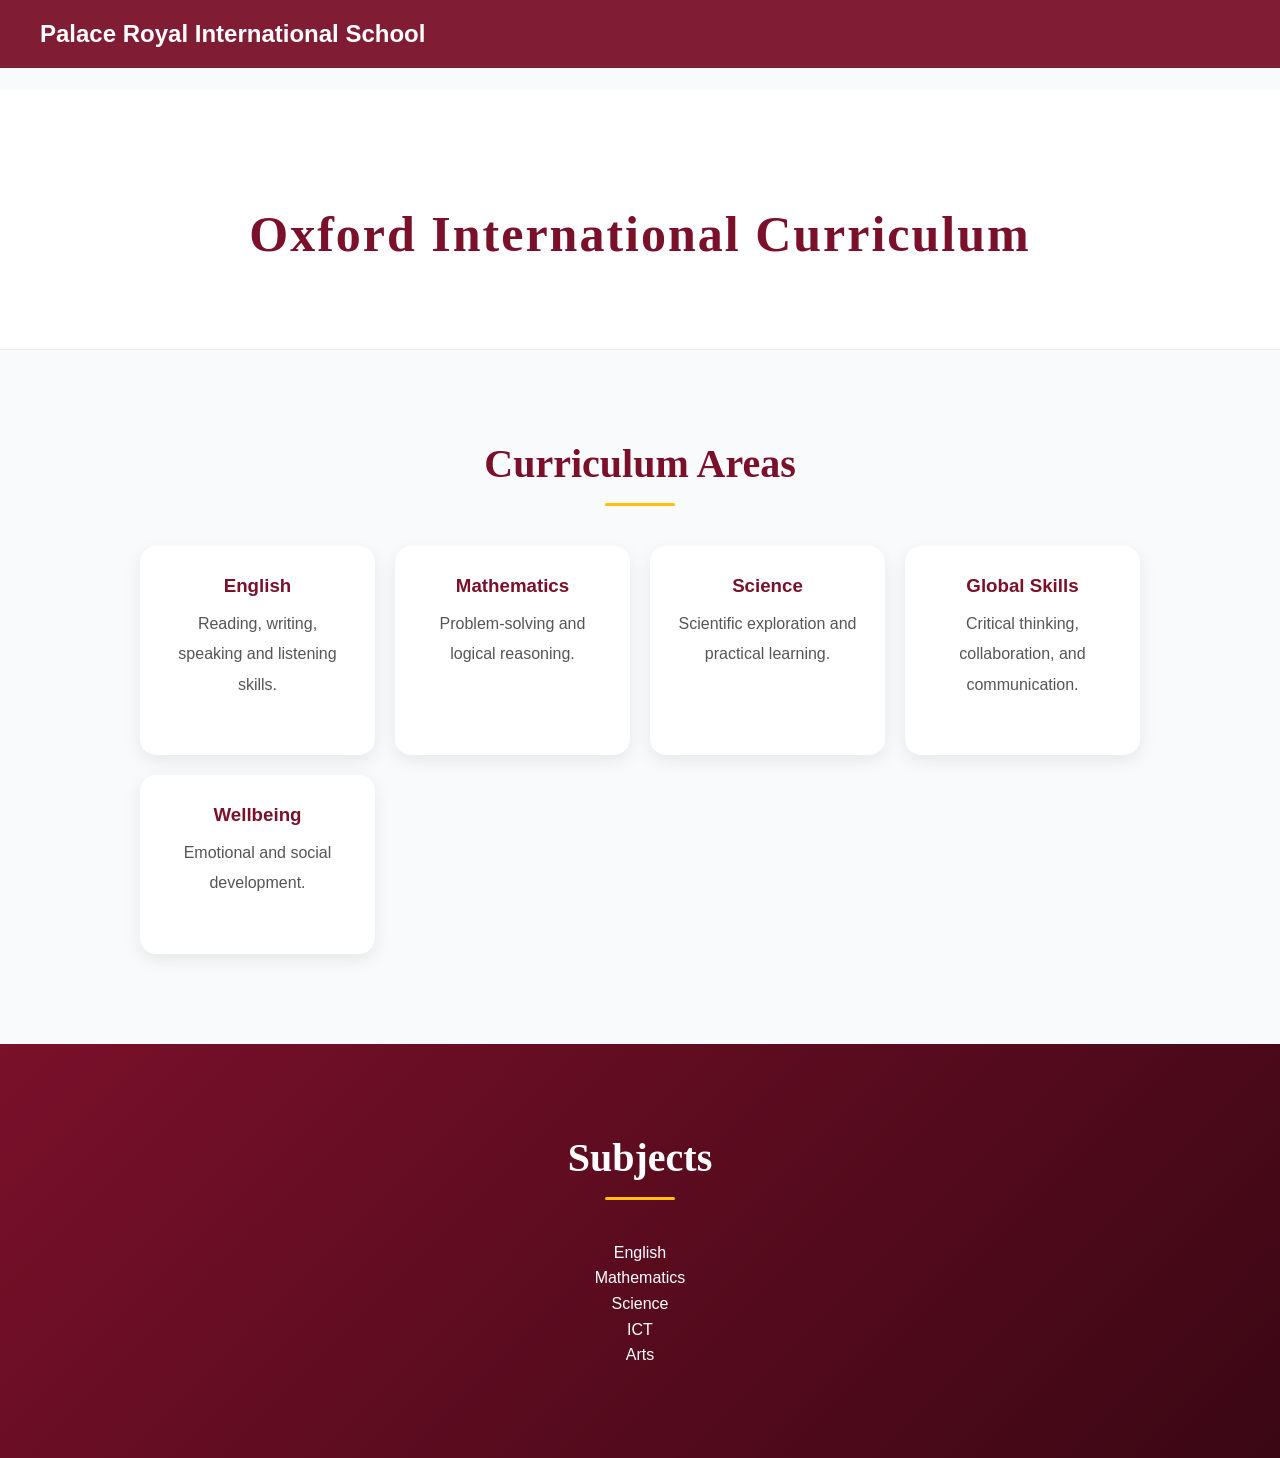
<file: oic.html>
<!DOCTYPE html>
<html lang="en">
<head>
<meta charset="UTF-8">
<title>Oxford International Curriculum</title>
<link rel="stylesheet" href="style.css">
</head>

<body>

<header class="header">
  <nav class="navbar">
    <h2 class="logo">Palace Royal International School</h2>
  </nav>
</header>

<section class="page-hero">
  <h1>Oxford International Curriculum</h1>
</section>

<!-- CATEGORIES -->
<section class="section">
  <h2>Curriculum Areas</h2>
  <div class="divider"></div>

  <div class="cards">

    <div class="card">
      <h3>English</h3>
      <p>Reading, writing, speaking and listening skills.</p>
    </div>

    <div class="card">
      <h3>Mathematics</h3>
      <p>Problem-solving and logical reasoning.</p>
    </div>

    <div class="card">
      <h3>Science</h3>
      <p>Scientific exploration and practical learning.</p>
    </div>

    <div class="card">
      <h3>Global Skills</h3>
      <p>Critical thinking, collaboration, and communication.</p>
    </div>

    <div class="card">
      <h3>Wellbeing</h3>
      <p>Emotional and social development.</p>
    </div>

  </div>
</section>

<!-- SUBJECTS -->
<section class="section light">
  <h2>Subjects</h2>
  <div class="divider"></div>

  <div class="subjects-grid">

    <div class="subject">English</div>
    <div class="subject">Mathematics</div>
    <div class="subject">Science</div>
    <div class="subject">ICT</div>
    <div class="subject">Arts</div>

  </div>
</section>

</body>
</html>
</file>
<file: style.css>
/* ================= RESET ================= */
* {
  margin: 0;
  padding: 0;
  box-sizing: border-box;
  font-family: 'Poppins', sans-serif;
}

html {
  scroll-behavior: smooth;
}

body {
  line-height: 1.6;
  color: #333;
  background: #f9fafc;
  padding-top: 90px;
}

/* ================= HEADER ================= */
.header {
  position: fixed;
  top: 0;
  width: 100%;
  background: rgba(122,16,42,0.95);
  backdrop-filter: blur(10px);
  z-index: 1000;
}

.navbar {
  display: flex;
  justify-content: space-between;
  align-items: center;
  padding: 15px 40px;
  color: white;
}

.logo-container {
  display: flex;
  align-items: center;
  gap: 10px;
}

.logo-container img {
  height: 45px;
}

.logo-container span {
  font-weight: 600;
  color: white;
}

.nav-links {
  display: flex;
  list-style: none;
  align-items: center;
}

.nav-links li {
  margin-left: 25px;
}

.nav-links a {
  text-decoration: none;
  color: white;
  font-size: 0.95rem;
  position: relative;
}

.nav-links a::after {
  content: '';
  position: absolute;
  bottom: -4px;
  left: 0;
  width: 0;
  height: 2px;
  background: #ffc107;
  transition: 0.3s;
}

.nav-links a:hover::after,
.nav-links a.active::after {
  width: 100%;
}

.nav-logo img {
  height: 45px;
  margin-left: 10px;
}

.menu-toggle {
  display: none;
  flex-direction: column;
  gap: 6px;
  cursor: pointer;
  padding: 10px;
  border-radius: 8px;
}

.menu-toggle span {
  width: 25px;
  height: 3px;
  background: white;
  transition: 0.3s;
}

/* ================= HERO ================= */
.hero {
  height: 90vh;
  background: url('images/school.jpg') center/cover no-repeat;
  display: flex;
  align-items: center;
  justify-content: center;
  position: relative;
}

.hero::after {
  content: '';
  position: absolute;
  inset: 0;
  background: rgba(0,0,0,0.6);
}

.hero-content {
  position: relative;
  color: white;
  text-align: center;
  z-index: 2;
  padding: 20px;
}

.hero-content h1 {
  font-size: 48px;
  margin-bottom: 15px;
}

.hero-content p {
  font-size: 20px;
  margin-bottom: 20px;
  color: #ddd;
}

/* ================= BUTTONS ================= */
.btn-primary,
.btn {
  display: inline-block;
  background: #ffc107;
  color: #7A102A;
  padding: 14px 30px;
  border-radius: 40px;
  font-weight: 600;
  text-decoration: none;
  border: none;
  cursor: pointer;
  transition: all 0.3s ease;
  box-shadow: 0 10px 25px rgba(0,0,0,0.15);
}

.btn-primary:hover,
.btn:hover {
  transform: translateY(-5px);
  background: #ffca2c;
  box-shadow: 0 18px 35px rgba(0,0,0,0.25);
}

/* ================= NEWS ================= */
.news-section {
  padding: 80px 20px;
  background: #f9fafc;
  text-align: center;
}

.news-header {
  margin-bottom: 40px;
}

.subtitle {
  color: #5a67d8;
  font-size: 0.8rem;
  letter-spacing: 2px;
}

.news-header h2 {
  font-size: 28px;
  color: #7A102A;
}

.news-grid {
  display: grid;
  grid-template-columns: repeat(auto-fit, minmax(260px, 1fr));
  gap: 25px;
  max-width: 1100px;
  margin: auto;
}

.news-card {
  background: white;
  border-radius: 15px;
  overflow: hidden;
  box-shadow: 0 8px 25px rgba(0,0,0,0.08);
  transition: 0.3s;
}

.news-card:hover {
  transform: translateY(-5px);
}

.news-card img {
  width: 100%;
  height: 160px;
  object-fit: cover;
}

.news-content {
  padding: 15px;
  text-align: left;
}

.date {
  font-size: 0.75rem;
  color: #888;
  display: block;
  margin-bottom: 5px;
}

.news-content h3 {
  font-size: 16px;
  color: #7A102A;
  margin-bottom: 8px;
}

.news-content p {
  font-size: 13px;
  color: #555;
}

.full-text {
  display: none;
}

.news-card.active .full-text {
  display: block;
}

.news-card.active .short-text {
  display: none;
}

.toggle-btn {
  background: none;
  border: none;
  color: #ffc107;
  font-weight: bold;
  cursor: pointer;
  margin-top: 8px;
}

/* ================= OIC SECTION ================= */
.oic-section {
  padding: 80px 20px;
  display: flex;
  justify-content: center;
  align-items: center;
  background: linear-gradient(
    135deg,
    #7A102A,
    #5A0B1F,
    #3B0714
  ) !important;
  text-align: center;
  color: white;
}

.oic-inner {
  max-width: 900px;
  text-align: center;
  color: white;
}

.oic-inner h1 {
  font-family: 'Playfair Display', serif;
  font-size: 34px;
  font-weight: 600;
  line-height: 1.4;
  margin: 20px 0;
  animation: glow 3s ease-in-out infinite alternate;
}

.oic-line {
  width: 80px;
  height: 3px;
  background: #FFC107;
  margin: 0 auto;
  border-radius: 2px;
}

/* ================= SECTION BASE ================= */
.section {
  padding: 80px 20px;
  max-width: 1100px;
  margin: auto;
  text-align: center;
}

.section.light {
  background: #f7f9fc;
}

.section h2 {
  font-size: 30px;
  color: #7A102A;
  margin-bottom: 15px;
}

.section p {
  max-width: 800px;
  margin: 0 auto 30px;
  color: #444;
}

.divider {
  width: 70px;
  height: 3px;
  background: #ffc107;
  margin: 10px auto 40px;
  border-radius: 3px;
}

/* ================= CARDS ================= */
.cards {
  display: grid;
  grid-template-columns: repeat(auto-fit, minmax(220px, 1fr));
  gap: 20px;
  max-width: 1000px;
  margin: auto;
}

.card {
  background: white;
  padding: 25px;
  border-radius: 16px;
  box-shadow: 0 6px 18px rgba(0,0,0,0.08);
  text-align: center;
  transition: 0.3s ease;
}

.card:hover {
  transform: translateY(-5px);
  box-shadow: 0 12px 30px rgba(0,0,0,0.15);
}

.card h3 {
  color: #7A102A;
  margin-bottom: 8px;
}

.card p {
  color: #555;
  font-size: 14px;
}

/* ================= ABOUT CEO ================= */
.ceo-container {
  display: flex;
  gap: 40px;
  align-items: center;
  flex-wrap: wrap;
  margin-top: 40px;
}

.ceo-image img {
  width: 260px;
  border-radius: 12px;
  box-shadow: 0 8px 20px rgba(0,0,0,0.15);
}

.ceo-text {
  flex: 1;
}

.ceo-text p {
  text-align: left;
  margin-bottom: 15px;
  color: #444;
}

.ceo-signature h4 {
  font-family: 'Brush Script MT', cursive;
  font-size: 28px;
  color: #0a1f44;
  margin-bottom: 5px;
}

.ceo-signature span {
  font-size: 13px;
  color: #b08d2a;
  letter-spacing: 1px;
}

/* ================= STAFF SECTION ================= */
.staff-section {
  padding: 70px 20px;
  background: linear-gradient(180deg, #f6f9ff, #ffffff);
}

.staff-header {
  text-align: center;
  margin-bottom: 40px;
}

.staff-header h2 {
  font-size: 32px;
  color: #0a1f44;
}

.staff-header p {
  color: #666;
  margin-top: 15px;
  max-width: 750px;
  margin-inline: auto;
}

.staff-container {
  display: grid;
  grid-template-columns: repeat(4, 1fr);
  gap: 40px;
  padding: 40px 15px;
  justify-items: center;
}

.staff-card {
  width: 165px;
  text-align: center;
  cursor: pointer;
  transition: 0.35s ease;
}

.staff-card:hover {
  transform: translateY(-8px);
}

.img-wrap {
  width: 145px;
  height: 145px;
  margin: auto;
  border-radius: 60%;
  overflow: hidden;
  border: 4px solid #7A102A;
  box-shadow: 0 10px 25px rgba(0,0,0,0.12);
  position: relative;
}

.img-wrap img {
  width: 100%;
  height: 100%;
  object-fit: cover;
}

.role-badge {
  position: absolute;
  bottom: 12px;
  left: 50%;
  transform: translateX(-50%);
  background: rgba(31,59,87,0.95);
  color: white;
  font-size: 8px;
  padding: 3px 8px;
  border-radius: 20px;
  white-space: nowrap;
}

.staff-card h3 {
  font-size: 14px;
  margin-top: 10px;
  font-weight: 600;
  color: #1a1a1a;
}

/* ================= STAFF TABS ================= */
.staff-tabs {
  display: flex;
  justify-content: center;
  gap: 15px;
  flex-wrap: wrap;
  margin: 20px 0 45px;
}

.staff-tabs button {
  border: none;
  background: #7A102A;
  color: white;
  padding: 12px 24px;
  border-radius: 30px;
  cursor: pointer;
  font-weight: 600;
  transition: 0.3s ease;
}

.staff-tabs button:hover,
.staff-tabs button.active {
  background: #ffc107;
  color: #7A102A;
  transform: translateY(-4px);
}

.staff-group-parallax {
  display: none;
  opacity: 0;
  transform: translateY(60px) scale(0.96);
}

.staff-group-parallax.active-staff-group {
  display: block;
  animation: staffParallaxReveal 0.75s ease forwards;
  background: rgba(255,255,255,0.75);
  padding: 35px 20px;
  border-radius: 24px;
  box-shadow: 0 20px 45px rgba(0,0,0,0.06);
}

.staff-group-parallax > h3 {
  text-align: center;
  color: #7A102A;
  font-size: 24px;
  margin-bottom: 15px;
}

@keyframes staffParallaxReveal {
  from {
    opacity: 0;
    transform: translateY(60px) scale(0.96);
  }

  to {
    opacity: 1;
    transform: translateY(0) scale(1);
  }
}

/* ================= POPUP ================= */
.popup-overlay {
  position: fixed;
  inset: 0;
  background: rgba(0,0,0,0.6);
  display: none;
  align-items: center;
  justify-content: center;
  z-index: 2000;
}

.popup-overlay.show {
  display: flex;
}

.popup-card {
  background: white;
  padding: 25px;
  border-radius: 12px;
  width: 90%;
  max-width: 350px;
  text-align: center;
  animation: fadeIn 0.3s ease;
  position: relative;
}

.popup-img {
  width: 120px;
  height: 120px;
  border-radius: 50%;
  object-fit: cover;
  margin-bottom: 15px;
}

.popup-fact {
  margin-top: 15px;
  background: #f4f6fb;
  padding: 10px;
  border-radius: 8px;
}

.close-btn {
  position: absolute;
  top: 10px;
  right: 15px;
  font-size: 22px;
  border: none;
  background: none;
  cursor: pointer;
}

@keyframes fadeIn {
  from {
    transform: scale(0.8);
    opacity: 0;
  }

  to {
    transform: scale(1);
    opacity: 1;
  }
}

/* ================= GALLERY ================= */
.gallery-section {
  padding: 90px 20px;
  background: linear-gradient(180deg, #f6f9ff, #ffffff);
  text-align: center;
}

.gallery-title,
.gallery-header h2,
.gallery-section h2 {
  font-size: 34px;
  color: #7A102A;
  margin-bottom: 20px;
}

.gallery-header p {
  color: #666;
  max-width: 700px;
  margin: 15px auto 40px;
  line-height: 1.6;
}

.gallery-filters {
  margin: 25px 0 40px;
}

.gallery-filters button {
  background: #fff;
  border: 1px solid #ddd;
  padding: 10px 20px;
  margin: 5px;
  border-radius: 30px;
  cursor: pointer;
  transition: 0.3s;
  font-weight: 500;
}

.gallery-filters button:hover,
.gallery-filters .active {
  background: #ffc107;
  border-color: #ffc107;
  color: #000;
}

.gallery-grid {
  display: grid;
  grid-template-columns: repeat(auto-fit, minmax(220px, 1fr));
  gap: 20px;
  max-width: 1100px;
  margin: auto;
}

.gallery-item {
  overflow: hidden;
  border-radius: 14px;
  cursor: pointer;
  position: relative;
  box-shadow: 0 10px 25px rgba(0,0,0,0.08);
  transition: 0.5s ease;
}

.gallery-item img {
  width: 100%;
  height: 220px;
  object-fit: cover;
  display: block;
  transition: 0.4s ease;
}

.gallery-item:hover img {
  transform: scale(1.08);
}

.gallery-item::after {
  content: "";
  position: absolute;
  inset: 0;
  background: rgba(0,0,0,0.15);
  opacity: 0;
  transition: 0.3s;
}

.gallery-item:hover::after {
  opacity: 1;
}

/* ================= LIGHTBOX ================= */
.lightbox {
  display: none;
  position: fixed;
  inset: 0;
  background: rgba(0,0,0,0.9);
  justify-content: center;
  align-items: center;
  z-index: 9999;
  padding: 20px;
}

.lightbox img {
  max-width: 90%;
  max-height: 85%;
  border-radius: 10px;
}

/* ================= ADMISSIONS / CURRICULUM ================= */
.curriculum-preview {
  max-width: 1100px;
  margin: 0 auto;
  padding: 80px 25px;
  text-align: center;
  background: #f9fafc;
}

.curriculum-preview h2 {
  color: #7A102A;
  font-size: 32px;
  margin-bottom: 22px;
  font-weight: 700;
}

.curriculum-preview p {
  max-width: 900px;
  margin: 0 auto 20px;
  color: #333;
  font-size: 16px;
  line-height: 1.9;
  text-align: center;
}

.curriculum-grid {
  display: grid;
  grid-template-columns: repeat(auto-fit, minmax(220px, 1fr));
  gap: 25px;
  margin-top: 35px;
}

.curriculum-card {
  background: #ffffff;
  padding: 30px 20px;
  border-radius: 16px;
  text-align: center;
  box-shadow: 0 10px 30px rgba(0,0,0,0.08);
  transition: 0.3s ease;
  position: relative;
  overflow: hidden;
}

.curriculum-card::before {
  content: "";
  position: absolute;
  top: 0;
  left: 0;
  width: 100%;
  height: 4px;
  background: linear-gradient(90deg, #7A102A, #ffc107);
}

.curriculum-card:hover {
  transform: translateY(-8px);
  box-shadow: 0 18px 40px rgba(0,0,0,0.15);
}

.curriculum-card h3 {
  color: #7A102A;
  font-size: 18px;
  margin-bottom: 8px;
}

.curriculum-card p {
  color: #666;
  font-size: 14px;
}

.subject-list {
  margin-top: 15px;
  display: flex;
  flex-wrap: wrap;
  gap: 8px;
  justify-content: center;
}

.subject-list span {
  background: #f4f6fb;
  padding: 6px 10px;
  border-radius: 20px;
  font-size: 12px;
  color: #7A102A;
  border: 1px solid #e6eaf2;
  transition: 0.3s ease;
}

.subject-list span:hover {
  background: #7A102A;
  color: white;
  transform: scale(1.05);
}

.apply-center {
  display: flex;
  justify-content: center;
  margin-top: 50px;
}

.apply-btn {
  background: linear-gradient(135deg, #ffc107, #ffb300);
  color: #7A102A;
  padding: 14px 35px;
  border-radius: 50px;
  font-weight: 600;
  text-decoration: none;
  box-shadow: 0 10px 25px rgba(0,0,0,0.15);
  transition: 0.3s ease;
}

.apply-btn:hover {
  transform: translateY(-5px);
  box-shadow: 0 15px 30px rgba(0,0,0,0.25);
}

/* ================= CONTACT ================= */
.contact-hero {
  height: 50vh;
  background: linear-gradient(rgba(10,31,68,0.85), rgba(10,31,68,0.6)),
              url('images/school.jpg') center/cover no-repeat;
}

.contact-section {
  padding: 90px 20px;
  background: linear-gradient(180deg,#f6f9ff,#ffffff);
}

.contact-container {
  max-width: 1100px;
  margin: auto;
  display: grid;
  grid-template-columns: 1fr 1fr;
  gap: 40px;
}

.contact-info {
  background: linear-gradient(135deg,#7A102A,#1e3a8a);
  color: white;
  padding: 40px;
  border-radius: 20px;
  position: relative;
  overflow: hidden;
}

.contact-info h2 {
  margin-bottom: 10px;
}

.contact-info p {
  margin-bottom: 25px;
  color: #ddd;
}

.info-box {
  margin-bottom: 20px;
}

.info-box h4 {
  font-size: 14px;
  margin-bottom: 5px;
}

.info-box p,
.info-box a {
  font-size: 14px;
  color: #ffffff;
  text-decoration: none;
}

.info-box a:hover {
  color: #ffc107;
  text-decoration: underline;
}

.contact-form {
  background: white;
  padding: 40px;
  border-radius: 20px;
  box-shadow: 0 15px 40px rgba(0,0,0,0.08);
}

.contact-form h2 {
  margin-bottom: 20px;
  color: #7A102A;
}

.form-group {
  margin-bottom: 15px;
}

.form-group input,
.form-group textarea {
  width: 100%;
  padding: 12px 15px;
  border-radius: 10px;
  border: 1px solid #ddd;
  font-size: 14px;
  transition: 0.3s;
}

.form-group input:focus,
.form-group textarea:focus {
  border-color: #ffc107;
  outline: none;
}

.map-section iframe {
  width: 100%;
  height: 350px;
  border: 0;
}

/* ================= DOWNLOAD SECTION ================= */
.download-container {
  display: grid;
  grid-template-columns: repeat(auto-fit, minmax(250px, 1fr));
  gap: 25px;
  max-width: 1100px;
  margin: auto;
}

.download-card {
  background: white;
  padding: 25px;
  border-radius: 15px;
  text-align: center;
  box-shadow: 0 8px 25px rgba(0,0,0,0.08);
  transition: 0.3s ease;
}

.download-card:hover {
  transform: translateY(-6px);
  box-shadow: 0 15px 35px rgba(0,0,0,0.15);
}

.download-card h3 {
  color: #7A102A;
  margin-bottom: 10px;
}

.download-card p {
  color: #666;
  font-size: 14px;
  margin-bottom: 15px;
}

/* ================= PROCESS FLOW ================= */
.process-flow {
  display: flex;
  align-items: center;
  justify-content: center;
  gap: 25px;
  flex-wrap: nowrap;
  margin-top: 40px;
}

.step-box {
  background: #fff;
  border-radius: 16px;
  padding: 25px 20px;
  width: 220px;
  text-align: center;
  box-shadow: 0 10px 25px rgba(0,0,0,0.08);
  transition: 0.3s ease;
}

.step-box:hover {
  transform: translateY(-6px);
}

.step-box .icon {
  width: 60px;
  height: 60px;
  margin: 0 auto 15px;
  border-radius: 50%;
  display: flex;
  align-items: center;
  justify-content: center;
  font-size: 24px;
  background: rgba(0,0,0,0.05);
}

.step-number {
  width: 35px;
  height: 35px;
  border-radius: 50%;
  color: #fff;
  font-weight: 600;
  display: flex;
  align-items: center;
  justify-content: center;
  margin: 10px auto;
}

.blue .step-number { background: #2f80ed; }
.green .step-number { background: #27ae60; }
.orange .step-number { background: #f39c12; }
.purple .step-number { background: #9b51e0; }

.blue .icon { color: #2f80ed; }
.green .icon { color: #27ae60; }
.orange .icon { color: #f39c12; }
.purple .icon { color: #9b51e0; }

.arrow {
  font-size: 28px;
  color: #bbb;
}

/* ================= FOOTER ================= */
.footer {
  background: #7A102A;
  padding: 30px 20px;
  text-align: center;
}

.footer-container {
  max-width: 1100px;
  margin: 0 auto;
}

.footer-text {
  color: #ffffff;
  font-size: 14px;
  margin-bottom: 15px;
}

.social-icons {
  display: flex;
  justify-content: center;
  align-items: center;
  gap: 15px;
}

.social-icons a {
  width: 42px;
  height: 42px;
  border-radius: 50%;
  background: rgba(255,255,255,0.08);
  display: flex;
  justify-content: center;
  align-items: center;
  color: #ffffff;
  font-size: 18px;
  transition: 0.3s ease;
  text-decoration: none;
}

.social-icons a i {
  color: inherit;
}

.social-icons a:hover {
  background: #ffc107;
  color: #7A102A;
  transform: translateY(-4px);
}

/* ================= WHATSAPP ================= */
.whatsapp-btn {
  position: fixed;
  right: 20px;
  bottom: 25px;
  width: 55px;
  height: 55px;
  background: #25D366;
  border-radius: 50%;
  display: flex;
  align-items: center;
  justify-content: center;
  z-index: 999;
  box-shadow: 0 8px 25px rgba(0,0,0,0.2);
  transition: 0.3s ease;
}

.whatsapp-btn img {
  width: 30px;
  height: 30px;
}

.whatsapp-btn:hover {
  transform: scale(1.08);
}



/* ================= RESPONSIVE ================= */
@media (max-width: 1024px) {
  .staff-container {
    grid-template-columns: repeat(2, 1fr);
  }

  .process-flow {
    flex-wrap: wrap;
  }

  .arrow {
    display: none;
  }
}

@media (max-width: 768px) {
  body {
    padding-top: 75px;
  }

  .navbar {
    padding: 12px 20px;
  }

  .logo-container span {
    font-size: 13px;
  }

  .logo-container img,
  .nav-logo img {
    height: 38px;
  }

  .menu-toggle {
    display: flex;
  }

  .nav-links {
    position: fixed;
    top: 70px;
    right: -100%;
    height: 100vh;
    width: 250px;
    background: rgba(122,16,42,0.98));
    backdrop-filter: blur(10px);
    flex-direction: column;
    padding: 30px;
    transition: 0.4s ease;
  }

  .nav-links.active {
    right: 0;
  }

  .nav-links li {
    margin: 20px 0;
  }

  .menu-toggle.active span:nth-child(1) {
    transform: rotate(45deg) translate(6px,6px);
  }

  .menu-toggle.active span:nth-child(2) {
    opacity: 0;
  }

  .menu-toggle.active span:nth-child(3) {
    transform: rotate(-45deg) translate(6px,-6px);
  }

  .hero-content h1 {
    font-size: 32px;
  }

  .hero-content p {
    font-size: 16px;
  }

  .oic-inner h1 {
    font-size: 20px;
  }

  .academic-approach {
    padding: 60px 20px;
  }

  .academic-approach .content-box {
    padding: 35px 25px;
  }

  .academic-approach h2 {
    font-size: 26px;
  }

  .academic-approach p {
    font-size: 15px;
    line-height: 1.8;
  }

  .page-hero h1 {
    font-size: 30px;
  }

  .page-hero p {
    font-size: 14px;
  }

  .section h2 {
    font-size: 24px;
  }

  .ceo-container {
    flex-direction: column;
    text-align: center;
  }

  .ceo-text p {
    text-align: center;
  }

  .contact-container {
    grid-template-columns: 1fr;
  }

  .gallery-item img {
    height: 190px;
  }

  .footer-text {
    font-size: 13px;
  }

  .social-icons a {
    width: 38px;
    height: 38px;
    font-size: 16px;
  }
}

@media (max-width: 500px) {
  .staff-container {
    grid-template-columns: 1fr;
  }

  .hero-content h1 {
    font-size: 28px;
  }

  .academic-approach .content-box {
    padding: 30px 20px;
  }

  .whatsapp-btn {
    width: 50px;
    height: 50px;
    right: 16px;
    bottom: 20px;
  }

  .whatsapp-btn img {
    width: 28px;
    height: 28px;
  }
}

/* ================= WHATSAPP FLOAT ANIMATION ================= */
.whatsapp-btn {
  animation:
    whatsappFloat 3s ease-in-out infinite,
    whatsappPulse 2s infinite;
}

@keyframes whatsappFloat {
  0% {
    transform: translateY(0);
  }

  50% {
    transform: translateY(-6px);
  }

  100% {
    transform: translateY(0);
  }
}

@keyframes whatsappPulse {
  0% {
    box-shadow: 0 0 0 0 rgba(37, 211, 102, 0.7);
  }

  70% {
    box-shadow: 0 0 0 18px rgba(37, 211, 102, 0);
  }

  100% {
    box-shadow: 0 0 0 0 rgba(37, 211, 102, 0);
  }
}

.full-text {
  display: none;
}

.news-card.active .full-text {
  display: block;
}

.news-card.active .short-text {
  display: none;
}

.news-grid {
  display: grid;
  grid-template-columns: repeat(auto-fit, minmax(260px, 1fr));
  gap: 25px;
  max-width: 1100px;
  margin: auto;
  align-items: start;
}

.news-card {
  background: white;
  border-radius: 15px;
  overflow: hidden;
  box-shadow: 0 8px 25px rgba(0,0,0,0.08);
  transition: 0.3s;
  height: fit-content;
}

/* ================= PREMIUM SCHOOL TYPOGRAPHY UPDATE ================= */

/* Keep Poppins for general text */
body,
p,
a,
span,
button,
input,
textarea,
li {
  font-family: 'Poppins', sans-serif;
}

/* Use Playfair Display for premium academic headings */
.hero-content h1,
.news-header h2,
.oic-inner h1,
.academic-approach h2,
.section h2,
.page-hero h1,
.gallery-title,
.gallery-header h2,
.gallery-section h2,
.staff-header h2,
.contact-form h2,
.contact-info h2,
.curriculum-preview h2 {
  font-family: 'Playfair Display', serif;
}

/* Hero heading refinement */
.hero-content h1 {
  font-size: 60px;
  font-weight: 700;
  line-height: 1.15;
  letter-spacing: 0.5px;
}

/* Hero subtitle */
.hero-content p {
  font-size: 20px;
  font-weight: 400;
  letter-spacing: 0.4px;
}

/* Section headings */
.news-header h2,
.academic-approach h2,
.section h2,
.curriculum-preview h2,
.staff-header h2,
.gallery-section h2 {
  font-size: 38px;
  font-weight: 700;
  line-height: 1.2;
}

/* OIC title */
.oic-inner h1 {
  font-size: 34px;
  font-weight: 600;
}

/* News card titles */
.news-content h3 {
  font-family: 'Poppins', sans-serif;
  font-size: 18px;
  font-weight: 600;
}

/* Paragraph readability */
.academic-approach p,
.curriculum-preview p,
.section p {
  font-size: 16px;
  line-height: 1.9;
  font-weight: 400;
}

/* Navigation refinement */
.nav-links a {
  font-size: 15px;
  font-weight: 500;
}

/* Mobile typography */
@media (max-width: 768px) {
  .hero-content h1 {
    font-size: 38px;
  }

  .hero-content p {
    font-size: 16px;
  }

  .news-header h2,
  .academic-approach h2,
  .section h2,
  .curriculum-preview h2,
  .staff-header h2,
  .gallery-section h2 {
    font-size: 30px;
  }

  .oic-inner h1 {
    font-size: 24px;
  }
}

/* ================= PREMIUM NEWS SECTION ================= */

.news-section {
  padding: 100px 20px;
  background: linear-gradient(180deg, #f7f9fc, #ffffff);
  text-align: center;
}

.news-header {
  margin-bottom: 50px;
}

.subtitle {
  color: #ffc107;
  font-size: 0.75rem;
  letter-spacing: 3px;
  font-weight: 600;
}

.news-header h2 {
  font-family: 'Playfair Display', serif;
  font-size: 42px;
  color: #7A102A;
  margin-top: 5px;
}

.news-grid {
  display: grid;
  grid-template-columns: repeat(auto-fit, minmax(280px, 1fr));
  gap: 30px;
  max-width: 1150px;
  margin: auto;
  align-items: start;
}

.news-card {
  background: #ffffff;
  border-radius: 22px;
  overflow: hidden;
  box-shadow: 0 12px 35px rgba(0,0,0,0.08);
  transition: 0.35s ease;
  height: fit-content;
  text-align: left;
}

.news-card:hover {
  transform: translateY(-8px);
  box-shadow: 0 20px 45px rgba(0,0,0,0.13);
}

.news-card img {
  width: 100%;
  height: 210px;
  object-fit: cover;
}

.news-content {
  padding: 22px;
}

.date {
  display: inline-block;
  font-size: 0.7rem;
  color: #7A102A;
  background: #f4f6fb;
  padding: 6px 12px;
  border-radius: 30px;
  margin-bottom: 12px;
  font-weight: 600;
}

.news-content h3 {
  font-size: 19px;
  color: #7A102A;
  margin-bottom: 10px;
  font-weight: 600;
}

.news-content p {
  font-size: 14px;
  color: #555;
  line-height: 1.8;
}

.full-text {
  display: none;
}

.news-card.active .full-text {
  display: block;
}

.news-card.active .short-text {
  display: none;
}

.toggle-btn {
  margin-top: 14px;
  background: transparent;
  border: none;
  color: #ffc107;
  font-size: 13px;
  font-weight: 700;
  cursor: pointer;
  padding: 0;
}

.toggle-btn:hover {
  color: #7A102A;
;
  text-decoration: underline;
}

/* ================= FIX ACADEMIC APPROACH SECTION ================= */
.academic-approach {
  padding: 90px 20px;
  background: #f7f9fc;
}

.academic-approach .content-box {
  max-width: 1050px;
  margin: 0 auto;
  text-align: center;
  background: #ffffff;
  padding: 55px 45px;
  border-radius: 22px;
  box-shadow: 0 15px 40px rgba(122,16,42,0.08);
}

.academic-approach h2 {
  color: #5A0B1F;
  margin-bottom: 22px;
}

.academic-approach p {
  max-width: 900px;
  margin: 0 auto 18px;
  line-height: 1.9;
}

/* ================= FOOTER ================= */
.footer {
  background: linear-gradient(
    135deg,
    #5A0B1F,
    #3B0714
  );
  padding: 18px 20px;
  text-align: center;
}

.footer-text {
  color: #ffffff;
  font-size: 14px;
  margin-bottom: 10px;
}

.social-icons {
  display: flex;
  justify-content: center;
  align-items: center;
  gap: 12px;
}

.social-icons a {
  width: 36px;
  height: 36px;
  border-radius: 50%;
  background: rgba(255,255,255,0.08);
  display: flex;
  justify-content: center;
  align-items: center;
  color: #ffffff;
  font-size: 16px;
  transition: 0.3s ease;
}

.social-icons a:hover {
  background: #FFC107;
  color: #5A0B1F;
  transform: translateY(-3px);
}

/* ================= MOBILE FIX ================= */
@media (max-width: 768px) {
  .academic-approach {
    padding: 60px 18px;
  }

  .academic-approach .content-box {
    padding: 35px 22px;
  }

  .academic-approach h2 {
    font-size: 30px;
  }

  .academic-approach p {
    font-size: 15px;
    line-height: 1.8;
  }
}

.about-banner{
    background-image: url('images/about-banner.jpg');
    background-position: center top;
    background-size: cover;
    background-repeat: no-repeat;
    height: 1000px;
}

.about-banner img{
    width:100%;
    height:auto;
    display:block;
}

/* ================= PREMIUM ADMISSIONS PAGE ================= */

.page-hero {
  min-height: 320px;
  background:
    linear-gradient(rgba(90, 11, 31, 0.82), rgba(122, 16, 42, 0.75)),
    url('images/about-banner.jpg') center top/cover no-repeat;
  display: flex;
  align-items: center;
  justify-content: center;
  text-align: center;
  color: #fff;
  padding: 70px 20px;
}

.page-hero .hero-content h1 {
  font-size: 56px;
  color: #fff;
  margin-bottom: 12px;
}

.page-hero .hero-content p {
  font-size: 18px;
  color: #f7e7b0;
}

/* Admission sections */
.section {
  padding: 90px 20px;
}

.section h2 {
  font-size: 40px;
  color: #7A102A;
}

/* Process section */
.flow-container {
  max-width: 1200px;
  margin: 0 auto;
}

.process-flow {
  display: grid;
  grid-template-columns: 1fr auto 1fr auto 1fr auto 1fr;
  align-items: center;
  gap: 18px;
  margin-top: 45px;
}

.step-box {
  position: relative;
  width: 100%;
  min-height: 220px;
  padding: 35px 22px;
  background: #ffffff;
  border-radius: 24px;
  box-shadow: 0 18px 45px rgba(122, 16, 42, 0.10);
  border: 1px solid rgba(122, 16, 42, 0.08);
}

.step-box::before {
  content: "";
  position: absolute;
  inset: 0;
  border-radius: 24px;
  border-top: 5px solid #ffc107;
}

.step-box .icon {
  width: 72px;
  height: 72px;
  background: #fff6d8;
  color: #7A102A;
  font-size: 28px;
  margin-bottom: 18px;
}

.step-number {
  background: #7A102A !important;
  border: 3px solid #ffc107;
}

.step-box p {
  font-size: 15px;
  font-weight: 600;
  color: #333;
  margin-bottom: 0;
}

.arrow {
  color: #7A102A;
  font-size: 32px;
  font-weight: 700;
}

/* Download cards */
.section.light {
  max-width: 100%;
  background: linear-gradient(180deg, #fff, #f8f4f6);
}

.download-container {
  max-width: 950px;
  grid-template-columns: repeat(2, 1fr);
}

.download-card {
  padding: 40px 30px;
  border-radius: 26px;
  box-shadow: 0 18px 45px rgba(122, 16, 42, 0.10);
  border: 1px solid rgba(122, 16, 42, 0.08);
  position: relative;
  overflow: hidden;
}

.download-card::before {
  content: "📄";
  display: block;
  font-size: 42px;
  margin-bottom: 15px;
}

.download-card h3 {
  font-size: 22px;
}

.download-card p {
  margin-bottom: 22px;
}

/* Need help CTA */
.section:last-of-type {
  background: linear-gradient(135deg, #7A102A, #3B0714);
  max-width: 100%;
  color: #fff;
  border-radius: 0;
}

.section:last-of-type h2,
.section:last-of-type p {
  color: #fff;
}

/* Mobile */
@media (max-width: 900px) {
  .process-flow {
    grid-template-columns: 1fr;
  }

  .arrow {
    display: none;
  }

  .download-container {
    grid-template-columns: 1fr;
  }

  .page-hero .hero-content h1 {
    font-size: 38px;
  }
}

/* ================= PREMIUM CURRICULUM PAGE ================= */

.page-hero {
  min-height: 320px;
  background:
    linear-gradient(rgba(90, 11, 31, 0.82), rgba(122, 16, 42, 0.75)),
    url('images/about-banner.jpg') center top/cover no-repeat;
  display: flex;
  flex-direction: column;
  align-items: center;
  justify-content: center;
  text-align: center;
  color: #fff;
  padding: 80px 20px;
}

.page-hero h1 {
  font-size: 56px;
  color: #fff;
  margin-bottom: 12px;
  letter-spacing: 2px;
}

.page-hero p {
  max-width: 800px;
  font-size: 18px;
  color: #f7e7b0;
}

.curriculum-page {
  max-width: 1200px;
  margin: auto;
  padding: 90px 20px;
}

.curriculum-block {
  margin-bottom: 80px;
}

.curriculum-block h2 {
  color: #7A102A;
  font-size: 40px;
  margin-bottom: 15px;
  text-align: center;
}

.curriculum-block > p {
  max-width: 850px;
  margin: 0 auto 45px;
  text-align: center;
  color: #555;
  line-height: 1.9;
}

.curriculum-grid {
  display: grid;
  grid-template-columns: repeat(3, 1fr);
  gap: 28px;
}

.curriculum-card {
  background: #fff;
  padding: 35px 28px;
  border-radius: 26px;
  box-shadow: 0 18px 45px rgba(122, 16, 42, 0.10);
  border: 1px solid rgba(122, 16, 42, 0.08);
  transition: 0.35s ease;
  position: relative;
  overflow: hidden;
}

.curriculum-card::before {
  content: "";
  position: absolute;
  top: 0;
  left: 0;
  height: 6px;
  width: 100%;
  background: linear-gradient(90deg, #7A102A, #ffc107);
}

.curriculum-card:hover {
  transform: translateY(-8px);
  box-shadow: 0 25px 55px rgba(122, 16, 42, 0.16);
}

.curriculum-card h3 {
  color: #7A102A;
  font-size: 21px;
  margin-bottom: 22px;
}

.subject-list {
  display: flex;
  flex-wrap: wrap;
  gap: 10px;
  justify-content: center;
}

.subject-list span {
  background: #f8f4f6;
  color: #5A0B1F;
  padding: 8px 13px;
  border-radius: 30px;
  font-size: 13px;
  border: 1px solid rgba(122, 16, 42, 0.12);
}

.subject-list span:hover {
  background: #7A102A;
  color: #fff;
}

.apply-center {
  margin: 30px auto 90px;
  text-align: center;
}

@media (max-width: 900px) {
  .curriculum-grid {
    grid-template-columns: 1fr;
  }

  .page-hero h1 {
    font-size: 38px;
  }

  .curriculum-block h2 {
    font-size: 30px;
  }
}

/* ===== CLEAN PREMIUM CURRICULUM REDESIGN ===== */

.page-hero {
  min-height: 260px;
  background: #ffffff;
  color: #7A102A;
  text-align: center;
  padding: 90px 20px 50px;
  border-bottom: 1px solid #eee;
}

.page-hero h1 {
  font-size: 50px;
  color: #7A102A;
}

.page-hero p {
  color: #555;
  font-size: 16px;
}

.curriculum-page {
  background: #f8f9fc;
  padding: 80px 20px;
}

.curriculum-block {
  max-width: 1150px;
  margin: 0 auto 70px;
  background: #ffffff;
  padding: 55px 45px;
  border-radius: 28px;
  box-shadow: 0 18px 45px rgba(0,0,0,0.06);
  border-left: 6px solid #7A102A;
}

.curriculum-block h2 {
  color: #7A102A;
  font-size: 34px;
  margin-bottom: 12px;
}

.curriculum-block > p {
  max-width: 850px;
  color: #555;
  font-size: 16px;
  line-height: 1.8;
  margin: 0 auto 40px;
}

.curriculum-grid {
  display: grid;
  grid-template-columns: repeat(3, 1fr);
  gap: 22px;
}

.curriculum-card {
  background: #fafafa;
  padding: 30px 22px;
  border-radius: 22px;
  border: 1px solid #eee;
  box-shadow: none;
}

.curriculum-card h3 {
  color: #7A102A;
  font-size: 18px;
  margin-bottom: 20px;
}

.subject-list span {
  background: #fff;
  color: #7A102A;
  border: 1px solid #ead6dc;
  padding: 8px 13px;
  border-radius: 30px;
  font-size: 13px;
}

.subject-list span:hover {
  background: #7A102A;
  color: white;
}

.apply-center {
  background: #f8f9fc;
  padding: 10px 20px 80px;
}

@media (max-width: 900px) {
  .curriculum-grid {
    grid-template-columns: 1fr;
  }

  .curriculum-block {
    padding: 40px 22px;
  }

  .page-hero h1 {
    font-size: 36px;
  }
}

/* ================= STAGE-BASED CURRICULUM PAGE ================= */

.curriculum-hero {
  min-height: 340px;
  background:
    linear-gradient(135deg, rgba(122,16,42,0.82), rgba(59,7,20,0.74)),
    url('images/about-banner.jpg') center top/cover no-repeat;
}

.hero-tag {
  display: inline-block;
  color: #ffc107;
  letter-spacing: 3px;
  text-transform: uppercase;
  font-size: 13px;
  font-weight: 700;
  margin-bottom: 12px;
}

.curriculum-stages {
  padding: 90px 20px;
  background:
    linear-gradient(180deg, #ffffff, #f9fafc);
}

.stage-intro {
  max-width: 850px;
  margin: 0 auto 70px;
  text-align: center;
}

.stage-intro span {
  color: #ffc107;
  font-weight: 700;
  letter-spacing: 3px;
  text-transform: uppercase;
  font-size: 13px;
}

.stage-intro h2 {
  font-family: 'Playfair Display', serif;
  color: #7A102A;
  font-size: 46px;
  margin: 10px 0;
}

.stage-intro p {
  color: #555;
  font-size: 16px;
  line-height: 1.8;
}

.stage-card {
  max-width: 1150px;
  margin: 0 auto 38px;
  background: #ffffff;
  border-radius: 32px;
  padding: 35px;
  box-shadow: 0 20px 55px rgba(0,0,0,0.07);
  border: 1px solid rgba(122,16,42,0.08);
}

.stage-title {
  display: flex;
  align-items: center;
  gap: 18px;
  margin-bottom: 28px;
}

.stage-number {
  width: 62px;
  height: 62px;
  border-radius: 20px;
  background: #7A102A;
  color: #ffc107;
  display: flex;
  align-items: center;
  justify-content: center;
  font-weight: 800;
}

.stage-title h3 {
  color: #7A102A;
  font-size: 30px;
  margin-bottom: 2px;
}

.stage-title p {
  color: #777;
  margin: 0;
}

.stage-columns {
  display: grid;
  grid-template-columns: 1fr 1fr;
  gap: 25px;
}

.curriculum-side {
  padding: 30px 25px;
  border-radius: 24px;
}

.oic-side {
  background: #fff8e6;
  border: 1px solid rgba(255,193,7,0.25);
}

.ges-side {
  background: #f8f4f6;
  border: 1px solid rgba(122,16,42,0.12);
}

.curriculum-side h4 {
  font-size: 18px;
  color: #7A102A;
  margin-bottom: 18px;
}

.curriculum-side span {
  display: inline-block;
  background: #ffffff;
  color: #5A0B1F;
  padding: 8px 13px;
  border-radius: 30px;
  margin: 5px 4px;
  font-size: 13px;
  border: 1px solid rgba(122,16,42,0.1);
}

.curriculum-note {
  max-width: 900px;
  margin: 70px auto 0;
  background: linear-gradient(135deg, #7A102A, #3B0714);
  color: #fff;
  border-radius: 34px;
  padding: 50px 35px;
  text-align: center;
}

.curriculum-note h3 {
  font-size: 32px;
  margin-bottom: 12px;
}

.curriculum-note p {
  max-width: 700px;
  margin: 0 auto 28px;
  color: #f5e6ea;
  line-height: 1.8;
}

@media (max-width: 850px) {
  .stage-columns {
    grid-template-columns: 1fr;
  }

  .stage-card {
    padding: 25px;
  }

  .stage-intro h2 {
    font-size: 34px;
  }

  .stage-title h3 {
    font-size: 24px;
  }
}

/* ===== PREMIUM ABOUT HERO ===== */

.about-hero{
    position: relative;
    min-height: 85vh;

    background:
    url('images/about-banner.jpg')
    center center/cover no-repeat;

    display:flex;
    justify-content:center;
    align-items:center;
    text-align:center;

    overflow:hidden;
}

.about-hero-overlay{
    position:absolute;
    inset:0;

    background:
    linear-gradient(
    135deg,
    rgba(20,20,20,0.70),
    rgba(122,16,42,0.45)
    );
}

.about-hero-content{
    position:relative;
    z-index:2;

    max-width:900px;
    padding:20px;
    color:white;
}

.hero-tag{
    display:inline-block;

    background:rgba(255,193,7,0.15);

    border:1px solid rgba(255,193,7,0.4);

    color:#FFC107;

    padding:10px 20px;

    border-radius:50px;

    font-size:13px;

    letter-spacing:2px;

    text-transform:uppercase;

    margin-bottom:25px;
}

.about-hero-content h1{
    font-family:'Playfair Display', serif;

    font-size:clamp(3rem,6vw,5.5rem);

    line-height:1.1;

    margin-bottom:20px;

    color:white;
}

.about-hero-content p{
    max-width:700px;

    margin:0 auto 35px;

    font-size:18px;

    line-height:1.8;

    color:#f3f3f3;
}

.hero-buttons{
    display:flex;
    gap:15px;
    justify-content:center;
    flex-wrap:wrap;
}

.hero-outline-btn{
    padding:14px 30px;

    border:2px solid white;

    border-radius:40px;

    color:white;

    text-decoration:none;

    transition:0.3s;
}

.hero-outline-btn:hover{
    background:white;
    color:#7A102A;
}

```css
/* ==================================================
   PREMIUM ADMISSIONS PAGE
================================================== */

/* ---------- HERO ---------- */

.admissions-hero{
  position:relative;
  min-height:85vh;
  background:
  url('images/school-banner.jpg')
  center center/cover no-repeat;

  display:flex;
  align-items:center;
  justify-content:center;
  text-align:center;
  overflow:hidden;
}

.admissions-hero-overlay{
  position:absolute;
  inset:0;

  background:
  linear-gradient(
  135deg,
  rgba(20,20,20,.75),
  rgba(122,16,42,.55)
  );

  backdrop-filter: blur(2px);
}

.admissions-hero-content{
  position:relative;
  z-index:2;
  max-width:900px;
  padding:20px;
  color:#fff;
}

.admissions-hero-content span{
  display:inline-block;

  background:rgba(255,193,7,.15);

  border:1px solid rgba(255,193,7,.35);

  color:#FFC107;

  padding:10px 20px;

  border-radius:50px;

  font-size:13px;

  font-weight:700;

  letter-spacing:2px;

  text-transform:uppercase;

  margin-bottom:25px;
}

.admissions-hero-content h1{
  font-family:'Playfair Display', serif;
  font-size:clamp(3rem,6vw,5rem);
  line-height:1.1;
  margin-bottom:20px;
  color:#fff;
}

.admissions-hero-content p{
  font-size:18px;
  line-height:1.8;
  max-width:720px;
  margin:0 auto 35px;
  color:#f5f5f5;
}

/* ---------- HERO BUTTONS ---------- */

.hero-buttons{
  display:flex;
  justify-content:center;
  gap:15px;
  flex-wrap:wrap;
}

.hero-buttons a{
  text-decoration:none;
}

.hero-gold-outline-btn{
  padding:14px 28px;
  border:2px solid #FFC107;
  border-radius:40px;
  color:#FFC107;
  font-weight:600;
  transition:.3s ease;
}

.hero-gold-outline-btn:hover{
  background:#FFC107;
  color:#7A102A;
}

.hero-outline-btn{
  padding:14px 28px;
  border:2px solid #fff;
  border-radius:40px;
  color:#fff;
  font-weight:600;
  transition:.3s ease;
}

.hero-outline-btn:hover{
  background:#fff;
  color:#7A102A;
}

/* ---------- SECTION HEADINGS ---------- */

.section-heading{
  text-align:center;
  max-width:800px;
  margin:0 auto 60px;
}

.section-heading span{
  color:#FFC107;
  font-size:13px;
  font-weight:700;
  letter-spacing:2px;
  text-transform:uppercase;
}

.section-heading h2{
  font-family:'Playfair Display', serif;
  font-size:42px;
  color:#7A102A;
  margin:10px 0;
}

.section-heading p{
  color:#666;
  line-height:1.8;
}

/* ---------- ADMISSION PROCESS ---------- */

.admission-process-section{
  padding:100px 20px;
  background:#fff;
}

.premium-process{
  max-width:1200px;
  margin:auto;

  display:grid;
  grid-template-columns:repeat(4,1fr);
  gap:25px;
}

.step-box{
  background:#fff;
  border-radius:28px;
  padding:35px 25px;
  text-align:center;

  box-shadow:
  0 20px 45px rgba(0,0,0,.06);

  border:1px solid rgba(122,16,42,.08);

  position:relative;
}

.step-box .icon{
  width:70px;
  height:70px;

  margin:0 auto 20px;

  background:#FFF6DD;

  color:#7A102A;

  border-radius:50%;

  display:flex;
  align-items:center;
  justify-content:center;

  font-size:28px;
}

.step-number{
  width:35px;
  height:35px;

  position:absolute;
  top:20px;
  right:20px;

  background:#7A102A;
  color:#fff;

  border-radius:50%;

  display:flex;
  align-items:center;
  justify-content:center;

  font-weight:700;
}

.step-box h3{
  color:#7A102A;
  margin-bottom:12px;
}

.step-box p{
  color:#666;
  line-height:1.7;
}

/* ---------- DOWNLOAD FORMS ---------- */

.forms-section{
  padding:100px 20px;
  background:#f9fafc;
}

.premium-downloads{
  max-width:900px;
  margin:auto;

  display:grid;
  grid-template-columns:repeat(2,1fr);
  gap:30px;
}

.download-card{
  background:#fff;
  border-radius:30px;
  padding:40px 30px;
  text-align:center;

  box-shadow:
  0 20px 50px rgba(0,0,0,.06);
}

.form-icon{
  width:80px;
  height:80px;

  margin:0 auto 20px;

  border-radius:50%;

  background:#FFF6DD;

  color:#7A102A;

  display:flex;
  align-items:center;
  justify-content:center;

  font-size:30px;
}

.download-card h3{
  color:#7A102A;
  margin-bottom:12px;
}

.download-card p{
  color:#666;
  margin-bottom:25px;
}

/* ---------- HELP CTA ---------- */

.admissions-help{
  padding:100px 20px;

  background:
  linear-gradient(
  135deg,
  #7A102A,
  #4E0A1C
  );

  color:#fff;
}

.help-content{
  max-width:850px;
  margin:auto;
  text-align:center;
}

.help-content span{
  color:#FFC107;
  text-transform:uppercase;
  font-size:13px;
  font-weight:700;
  letter-spacing:2px;
}

.help-content h2{
  font-family:'Playfair Display', serif;
  font-size:46px;
  margin:15px 0;
}

.help-content p{
  max-width:650px;
  margin:0 auto 30px;
  line-height:1.8;
  color:#f2f2f2;
}

/* ---------- MOBILE ---------- */

@media(max-width:900px){

  .premium-process{
    grid-template-columns:1fr;
  }

  .premium-downloads{
    grid-template-columns:1fr;
  }

  .admissions-hero-content h1{
    font-size:42px;
  }

  .section-heading h2{
    font-size:34px;
  }

  .help-content h2{
    font-size:34px;
  }
}

/* ================= ADMISSIONS HERO ================= */

.admissions-hero{
    position:relative;
    min-height:100vh;

    background:
    url('images/admissions-hero-banner.png')
    center center/cover no-repeat;

    display:flex;
    align-items:center;

    overflow:hidden;
}

.admissions-hero-overlay{
    position:absolute;
    inset:0;

    background:
    linear-gradient(
    90deg,
    rgba(15,15,15,.65) 0%,
    rgba(15,15,15,.35) 35%,
    rgba(122,16,42,.15) 100%
    );
}

.admissions-hero-content{
    position:relative;
    z-index:2;

    max-width:650px;

    margin-left:8%;

    text-align:left;

    color:white;
}

.admissions-hero-content span{
    display:inline-block;

    padding:10px 20px;

    border-radius:50px;

    background:rgba(255,193,7,.15);

    border:1px solid rgba(255,193,7,.4);

    color:#FFC107;

    font-size:13px;
    font-weight:700;
    letter-spacing:3px;
    text-transform:uppercase;

    margin-bottom:25px;
}

.admissions-hero-content h1{
    font-family:'Playfair Display', serif;

    font-size:clamp(3rem,6vw,5.5rem);

    line-height:1.05;

    margin-bottom:20px;

    color:white;
}

.admissions-hero-content p{
    font-size:18px;
    line-height:1.8;

    max-width:550px;

    margin-bottom:35px;

    color:#f4f4f4;
}

.hero-buttons{
    display:flex;
    gap:15px;
    flex-wrap:wrap;
}

@media(max-width:768px){

    .admissions-hero{
        min-height:85vh;
        background-position:center;
    }

    .admissions-hero-content{
        margin:0 20px;
        text-align:center;
        max-width:none;
    }

    .hero-buttons{
        justify-content:center;
    }
}

/* =================================
   PREMIUM HOME HERO
================================= */

.hero{
    position:relative;
    min-height:100vh;

    background:
    linear-gradient(
        90deg,
        rgba(15,15,15,.85) 0%,
        rgba(15,15,15,.65) 35%,
        rgba(15,15,15,.20) 100%
    ),
    url('images/home-hero.jpg');

    background-size:cover;
    background-position:center;
    background-repeat:no-repeat;

    display:flex;
    align-items:center;
}

.hero-overlay{
    position:absolute;
    inset:0;

    background:
    linear-gradient(
    90deg,
    rgba(15,15,15,.80) 0%,
    rgba(15,15,15,.55) 40%,
    rgba(122,16,42,.15) 100%
    );
}

.hero-content{
    position:relative;
    z-index:2;

    max-width:700px;

    margin-left:8%;

    text-align:left;

    color:white;
}

.hero-tag{
    display:inline-block;

    padding:10px 20px;

    border-radius:50px;

    background:rgba(255,193,7,.15);

    border:1px solid rgba(255,193,7,.4);

    color:#FFC107;

    font-size:13px;
    font-weight:700;
    letter-spacing:2px;
    text-transform:uppercase;

    margin-bottom:25px;
}

.hero-content h1{
    font-family:'Playfair Display', serif;

    font-size:clamp(3.5rem,7vw,6rem);

    line-height:1.05;

    margin-bottom:20px;

    color:white;
}

.hero-content p{
    font-size:20px;

    line-height:1.9;

    max-width:600px;

    margin-bottom:35px;

    color:#f4f4f4;
}

.hero-buttons{
    display:flex;
    gap:15px;
    flex-wrap:wrap;
}

.hero-outline-btn{
    padding:14px 30px;

    border:2px solid white;

    border-radius:40px;

    color:white;

    text-decoration:none;

    font-weight:600;

    transition:.3s ease;
}

.hero-outline-btn:hover{
    background:white;
    color:#7A102A;
}

/* MOBILE */

@media(max-width:768px){

    .hero{
        min-height:85vh;
        background-position:center center;
    }

    .hero-content{
        margin:0 20px;
        text-align:center;
        max-width:none;
    }

    .hero-buttons{
        justify-content:center;
    }

    .hero-content p{
        margin-left:auto;
        margin-right:auto;
    }
}

/* ================= FIX HOME HERO HEIGHT + CONTENT FIT ================= */

.hero {
  min-height: calc(100vh - 90px) !important;
  padding: 120px 20px 70px !important;
  align-items: center !important;
}

.hero-content {
  max-width: 620px !important;
  margin-left: 7% !important;
  padding-top: 0 !important;
}

.hero-tag {
  margin-bottom: 18px !important;
  font-size: 12px !important;
  padding: 8px 18px !important;
}

.hero-content h1 {
  font-size: clamp(2.7rem, 5vw, 4.8rem) !important;
  line-height: 1.05 !important;
  margin-bottom: 18px !important;
}

.hero-content p {
  font-size: 17px !important;
  line-height: 1.65 !important;
  margin-bottom: 28px !important;
}

.hero-buttons {
  gap: 14px !important;
}

.hero-buttons a {
  padding: 13px 26px !important;
}

@media (max-height: 720px) {
  .hero {
    padding-top: 100px !important;
    padding-bottom: 45px !important;
  }

  .hero-content h1 {
    font-size: clamp(2.3rem, 4.5vw, 4rem) !important;
  }

  .hero-content p {
    font-size: 15px !important;
    line-height: 1.55 !important;
    margin-bottom: 22px !important;
  }

  .hero-tag {
    margin-bottom: 12px !important;
  }
}

/* ===== MOBILE NAV FIX ===== */

@media (max-width: 768px) {

  .nav-links {
    position: fixed !important;
    top: 82px !important;
    right: -100% !important;
    width: 100% !important;
    height: calc(100vh - 82px) !important;
   background: rgba(122,16,42,0.98);!important;
    flex-direction: column !important;
    justify-content: flex-start !important;
    align-items: center !important;
    padding-top: 45px !important;
    z-index: 9999 !important;
    transition: right 0.35s ease !important;
  }

  .nav-links.active {
    right: 0 !important;
  }

  .nav-links li {
    margin: 18px 0 !important;
  }

  .nav-links a {
    color: #fff !important;
    font-size: 20px !important;
    font-weight: 600 !important;
  }
}


/* ===== MOBILE HERO IMAGE FIX ===== */

@media (max-width: 768px) {

  .admissions-hero {
    min-height: 100vh !important;
    background-image: url('images/admissions-hero-banner.png') !important;
    background-size: cover !important;
    background-position: center top !important;
    padding: 130px 20px 70px !important;
  }

  .admissions-hero-content {
    max-width: 100% !important;
    text-align: center !important;
  }

  .admissions-hero-content h1 {
    font-size: 46px !important;
    line-height: 1.05 !important;
  }

  .admissions-hero-content p {
    font-size: 18px !important;
    line-height: 1.6 !important;
  }

  .hero-buttons {
    justify-content: center !important;
  }
}

.hero-buttons{
    display:flex;
    justify-content:center;
    align-items:stretch;
    gap:15px;
    flex-wrap:nowrap;
}

.hero-buttons a{
    min-height:70px;
    display:flex;
    align-items:center;
    justify-content:center;
    text-align:center;
    font-weight:600;
}

@media(max-width:768px){

    .hero-buttons{
        display:grid;
        grid-template-columns:repeat(3,1fr);
        gap:10px;
        width:100%;
    }

    .hero-buttons a{
        width:100%;
        min-height:65px;
        padding:10px;
        font-size:15px;
        line-height:1.3;
    }
}

.hero-buttons a{
    white-space: nowrap;
}

@media(max-width:768px){

    .hero-buttons a{
        font-size:14px;
        white-space:nowrap;
        min-width:200px;
    }

}

/* =================================
   CINEMATIC HOME HERO
================================= */

.hero{
    position:relative;
    min-height:100vh;

    background:
    linear-gradient(
        90deg,
        rgba(15,15,15,.85) 0%,
        rgba(15,15,15,.70) 30%,
        rgba(15,15,15,.20) 70%
    ),
    url('images/home-hero.jpg');

    background-size:cover;
    background-position:center center;
    background-repeat:no-repeat;

    display:flex;
    align-items:center;
}

.hero-content{
    position:relative;
    z-index:2;

    max-width:700px;
    margin-left:8%;
    color:white;
    text-align:left;
}

.hero-tag{
    display:inline-block;

    padding:10px 20px;

    border-radius:50px;

    background:rgba(255,193,7,.15);

    border:1px solid rgba(255,193,7,.4);

    color:#FFC107;

    font-size:13px;
    font-weight:700;
    letter-spacing:2px;
    text-transform:uppercase;

    margin-bottom:25px;
}

.hero-content h1{
    font-family:'Playfair Display', serif;

    font-size:clamp(4rem,7vw,6rem);

    line-height:1.02;

    margin-bottom:20px;

    color:white;
}

.hero-content p{
    font-size:20px;
    line-height:1.8;
    max-width:600px;
    margin-bottom:35px;
    color:#f3f3f3;
}

.hero-buttons{
    display:flex;
    gap:15px;
}

.hero-outline-btn{
    padding:14px 30px;
    border:2px solid white;
    border-radius:40px;
    color:white;
    text-decoration:none;
    font-weight:600;
    transition:.3s;
}

.hero-outline-btn:hover{
    background:white;
    color:#7A102A;
}

@media(max-width:768px){

    .hero{
        min-height:85vh;
        background-position:65% center;
        padding:120px 20px 60px;
    }

    .hero-content{
        margin:0;
        text-align:center;
        max-width:none;
    }

    .hero-content h1{
        font-size:56px;
    }

    .hero-buttons{
        justify-content:center;
        flex-wrap:wrap;
    }
}

.logo-container{
  display:flex;
  align-items:center;
  gap:10px;
  text-decoration:none;
  color:white;
}

.logo-container:hover{
  opacity:0.95;
}

.logo-container span{
  color:white;
  font-weight:600;
}
/* ================= CLICKABLE LOGOS ================= */

.logo-container{
  display:flex;
  align-items:center;
  gap:10px;
  text-decoration:none;
  color:white;
  transition:.3s ease;
}

.logo-container:hover{
  opacity:.9;
}

.logo-container span{
  color:white;
  font-weight:600;
}

.nav-logo{
  display:flex;
  align-items:center;
  text-decoration:none;
}

.nav-logo img{
  transition:.3s ease;
}

.nav-logo:hover img{
  transform:scale(1.05);
}
</file>
